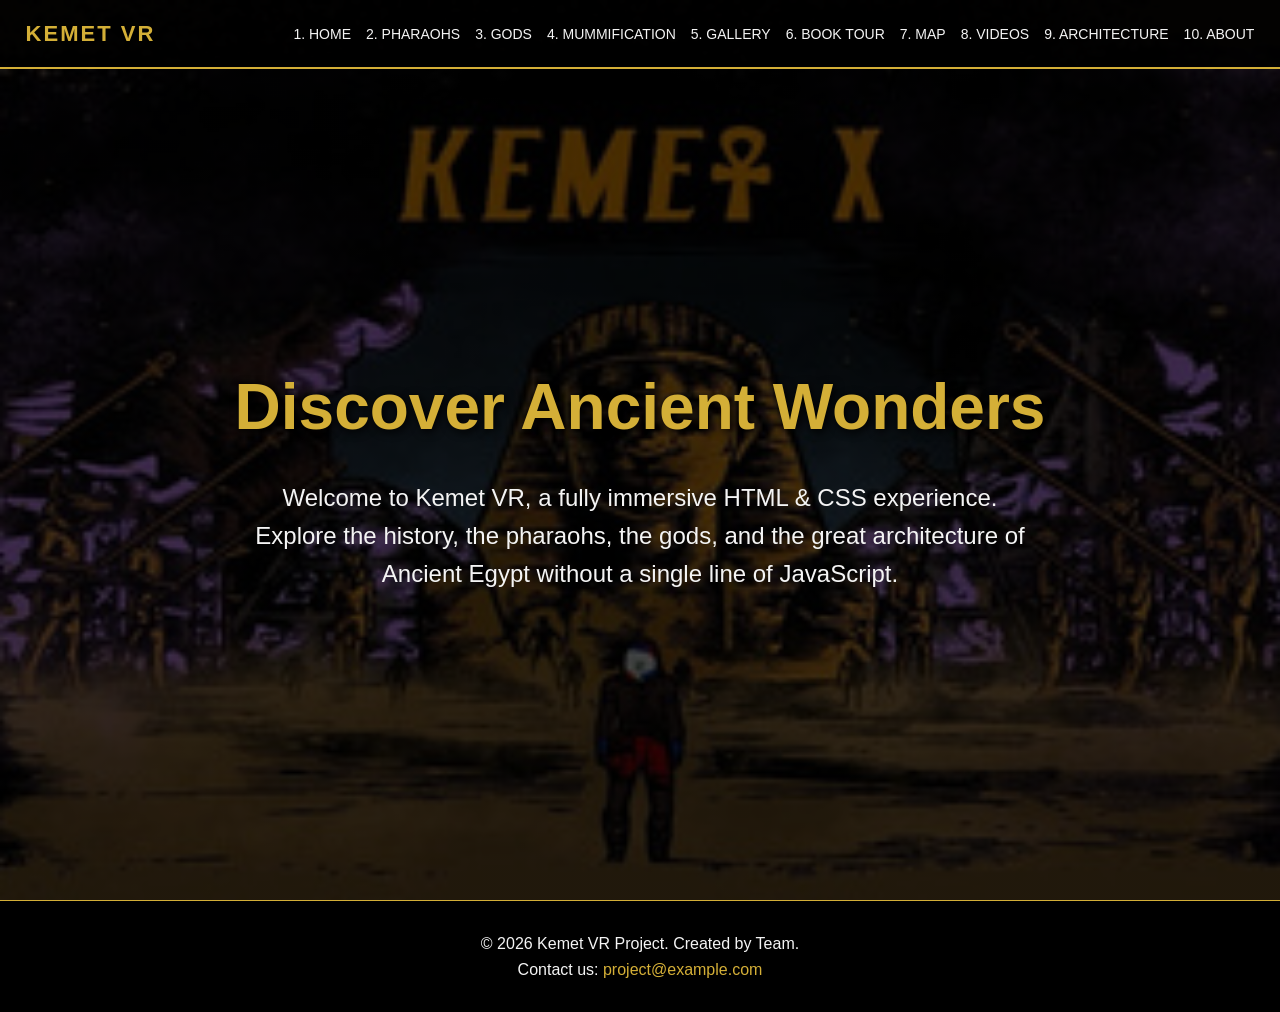
<file: index.html>
<!DOCTYPE html>
<html lang="en">
<head>
    <meta charset="UTF-8">
    <meta name="viewport" content="width=device-width, initial-scale=1.0">
    <title>Kemet VR - Home</title>
    <link rel="stylesheet" href="style.css">
</head>
<body>
    <header>
        <a href="index.html" class="logo">KEMET VR</a>
        <nav>
            <ul>
                <li><a href="index.html">1. Home</a></li>
                <li><a href="pharaohs.html">2. Pharaohs</a></li>
                <li><a href="gods.html">3. Gods</a></li>
                <li><a href="mummies.html">4. Mummification</a></li>
                <li><a href="gallery.html">5. Gallery</a></li>
                <li><a href="tour.html">6. Book Tour</a></li>
                <li><a href="map.html">7. Map</a></li>
                <li><a href="videos.html">8. Videos</a></li>
                <li><a href="architecture.html">9. Architecture</a></li>
                <li><a href="about.html">10. About</a></li>
            </ul>
        </nav>
    </header>

    <section id="home" class="page-section">
        <h1>Discover Ancient Wonders</h1>
        <p>Welcome to Kemet VR, a fully immersive HTML & CSS experience. Explore the history, the pharaohs, the gods, and the great architecture of Ancient Egypt without a single line of JavaScript.</p>
    </section>

    <footer>
        <p>© 2026 Kemet VR Project. Created by Team.</p>
        <p>Contact us: <a href="mailto:project@example.com">project@example.com</a></p>
    </footer>
</body>
</html>
</file>
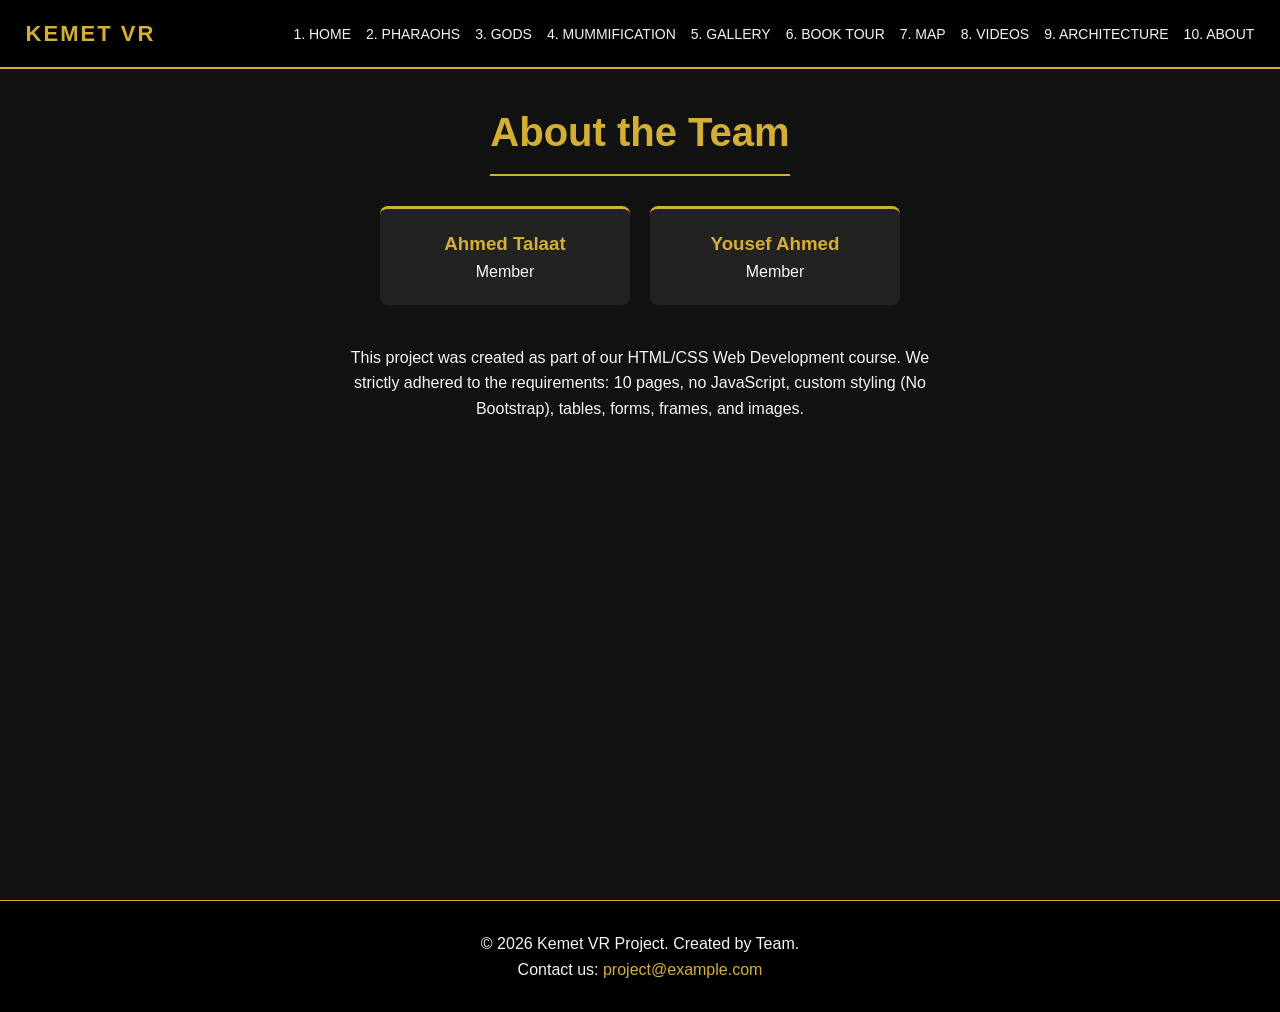
<file: about.html>
<!DOCTYPE html>
<html lang="en">
<head>
    <meta charset="UTF-8">
    <meta name="viewport" content="width=device-width, initial-scale=1.0">
    <title>Kemet VR - About</title>
    <link rel="stylesheet" href="style.css">
</head>
<body>
    <header>
        <a href="index.html" class="logo">KEMET VR</a>
        <nav>
            <ul>
                <li><a href="index.html">1. Home</a></li>
                <li><a href="pharaohs.html">2. Pharaohs</a></li>
                <li><a href="gods.html">3. Gods</a></li>
                <li><a href="mummies.html">4. Mummification</a></li>
                <li><a href="gallery.html">5. Gallery</a></li>
                <li><a href="tour.html">6. Book Tour</a></li>
                <li><a href="map.html">7. Map</a></li>
                <li><a href="videos.html">8. Videos</a></li>
                <li><a href="architecture.html">9. Architecture</a></li>
                <li><a href="about.html">10. About</a></li>
            </ul>
        </nav>
    </header>

    <section id="about" class="page-section">
        <h2 class="section-title">About the Team</h2>
        <div class="about-grid">
            <div class="team-member"><h3 style="color: var(--primary-color);">Ahmed Talaat</h3><p>Member</p></div>
            <div class="team-member"><h3 style="color: var(--primary-color);">Yousef Ahmed</h3><p>Member</p></div>
            
        </div>
        <p style="max-width: 600px; text-align: center; margin-bottom: 40px;">
            This project was created as part of our HTML/CSS Web Development course. We strictly adhered to the requirements: 10 pages, no JavaScript, custom styling (No Bootstrap), tables, forms, frames, and images.
        </p>
    </section>

    <footer>
        <p>© 2026 Kemet VR Project. Created by Team.</p>
        <p>Contact us: <a href="mailto:project@example.com">project@example.com</a></p>
    </footer>
</body>
</html>
</file>
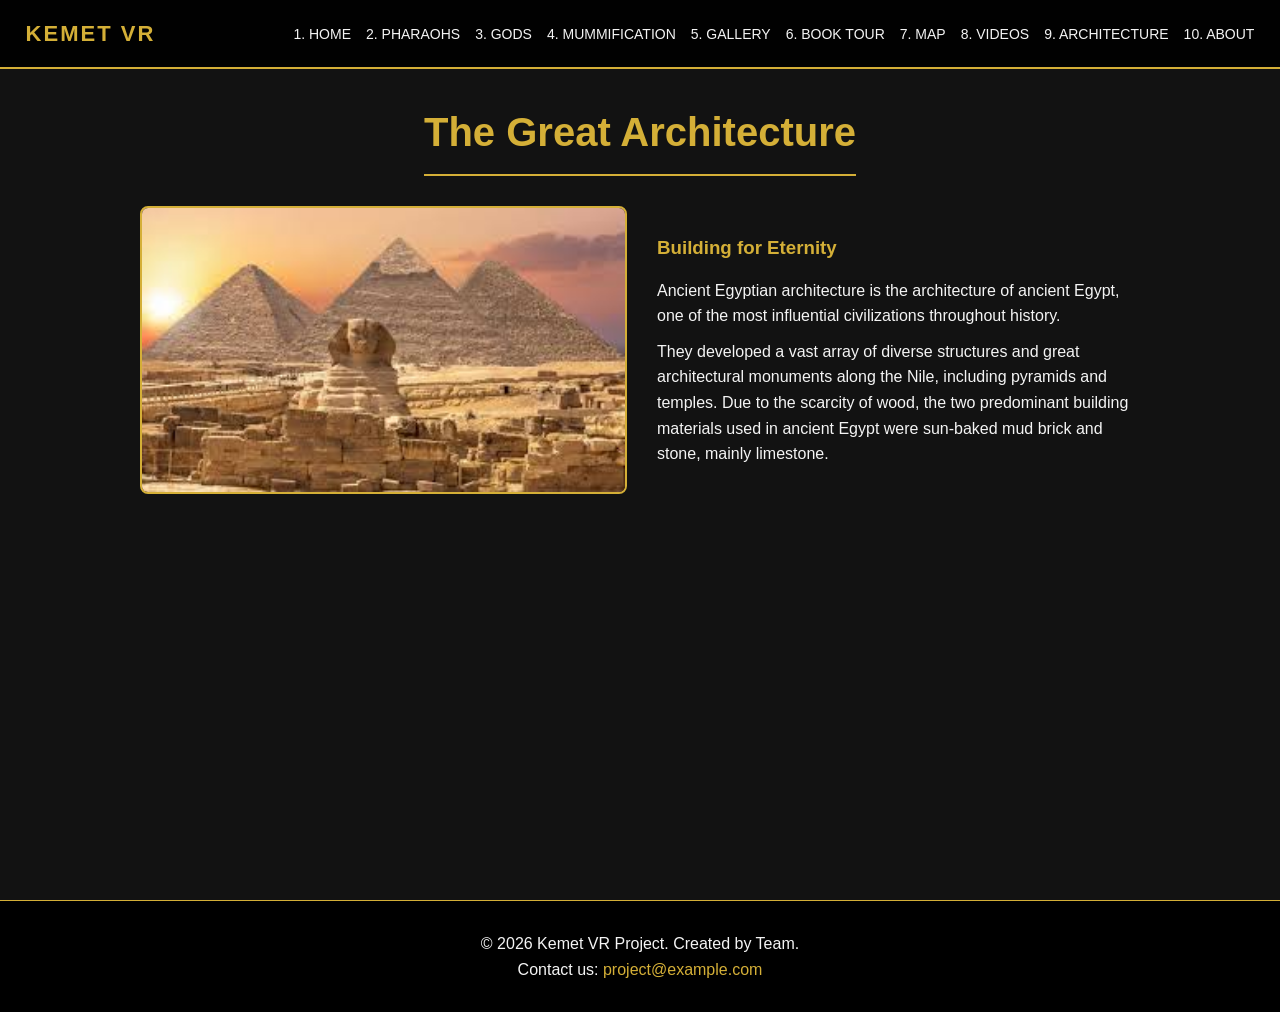
<file: architecture.html>
<!DOCTYPE html>
<html lang="en">
<head>
    <meta charset="UTF-8">
    <meta name="viewport" content="width=device-width, initial-scale=1.0">
    <title>Kemet VR - Architecture</title>
    <link rel="stylesheet" href="style.css">
</head>
<body>
    <header>
        <a href="index.html" class="logo">KEMET VR</a>
        <nav>
            <ul>
                <li><a href="index.html">1. Home</a></li>
                <li><a href="pharaohs.html">2. Pharaohs</a></li>
                <li><a href="gods.html">3. Gods</a></li>
                <li><a href="mummies.html">4. Mummification</a></li>
                <li><a href="gallery.html">5. Gallery</a></li>
                <li><a href="tour.html">6. Book Tour</a></li>
                <li><a href="map.html">7. Map</a></li>
                <li><a href="videos.html">8. Videos</a></li>
                <li><a href="architecture.html">9. Architecture</a></li>
                <li><a href="about.html">10. About</a></li>
            </ul>
        </nav>
    </header>

    <section id="architecture" class="page-section">
        <h2 class="section-title">The Great Architecture</h2>
        <div class="flex-row">
            <img src="arch.jpg" alt="Architecture">
            <div class="details">
                <h3 style="color: var(--primary-color); margin-bottom: 15px;">Building for Eternity</h3>
                <p style="margin-bottom: 10px;">Ancient Egyptian architecture is the architecture of ancient Egypt, one of the most influential civilizations throughout history.</p>
                <p>They developed a vast array of diverse structures and great architectural monuments along the Nile, including pyramids and temples. Due to the scarcity of wood, the two predominant building materials used in ancient Egypt were sun-baked mud brick and stone, mainly limestone.</p>
            </div>
        </div>
    </section>

    <footer>
        <p>© 2026 Kemet VR Project. Created by Team.</p>
        <p>Contact us: <a href="mailto:project@example.com">project@example.com</a></p>
    </footer>
</body>
</html>
</file>
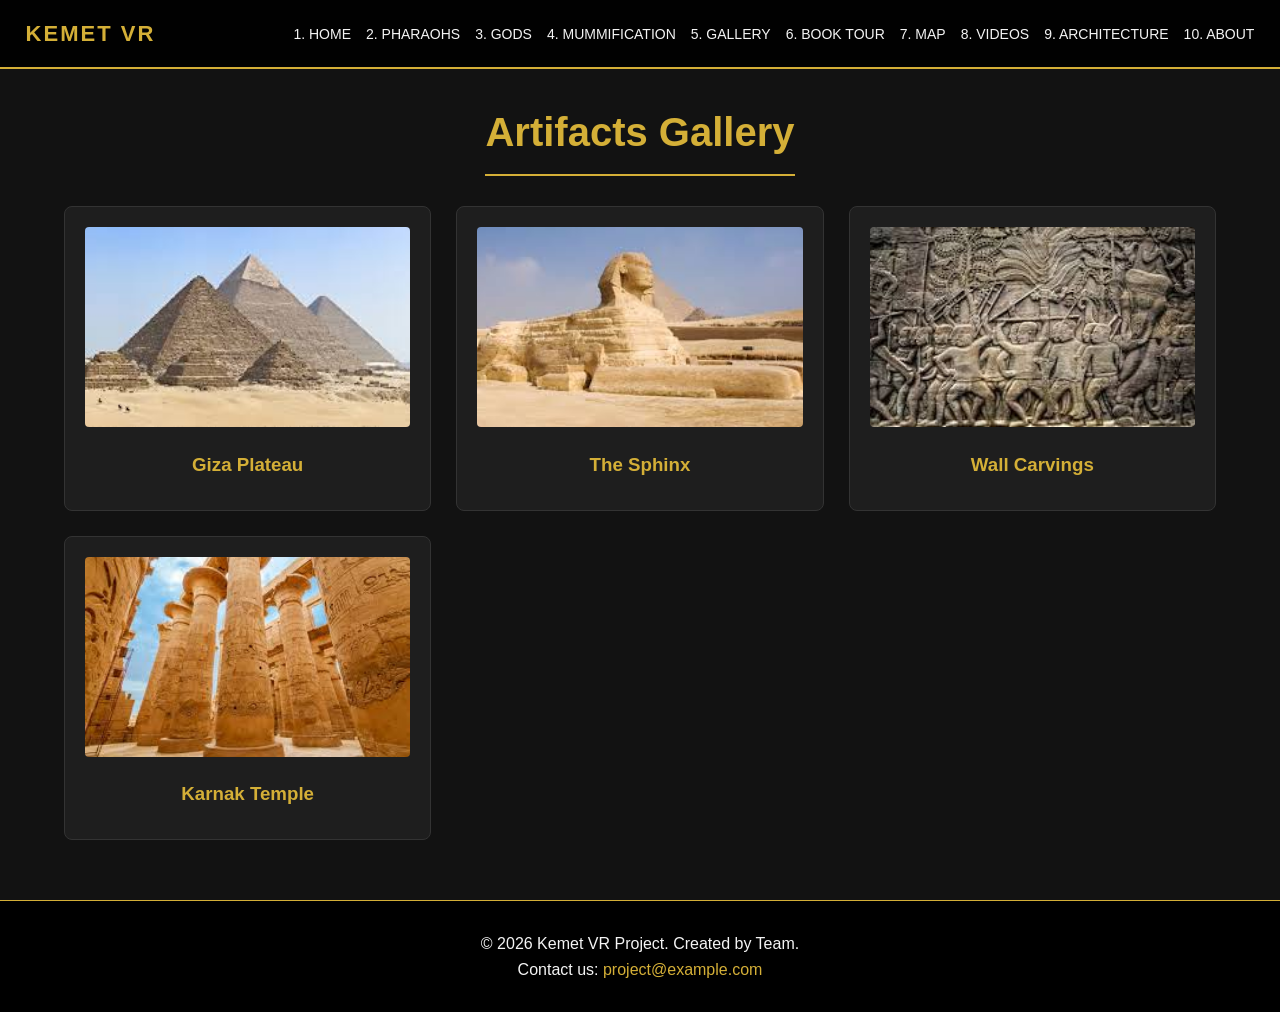
<file: gallery.html>
<!DOCTYPE html>
<html lang="en">
<head>
    <meta charset="UTF-8">
    <meta name="viewport" content="width=device-width, initial-scale=1.0">
    <title>Kemet VR - Gallery</title>
    <link rel="stylesheet" href="style.css">
</head>
<body>
    <header>
        <a href="index.html" class="logo">KEMET VR</a>
        <nav>
            <ul>
                <li><a href="index.html">1. Home</a></li>
                <li><a href="pharaohs.html">2. Pharaohs</a></li>
                <li><a href="gods.html">3. Gods</a></li>
                <li><a href="mummies.html">4. Mummification</a></li>
                <li><a href="gallery.html">5. Gallery</a></li>
                <li><a href="tour.html">6. Book Tour</a></li>
                <li><a href="map.html">7. Map</a></li>
                <li><a href="videos.html">8. Videos</a></li>
                <li><a href="architecture.html">9. Architecture</a></li>
                <li><a href="about.html">10. About</a></li>
            </ul>
        </nav>
    </header>

    <section id="gallery" class="page-section">
        <h2 class="section-title">Artifacts Gallery</h2>
        <div class="grid-cards">
            <div class="card"><img src="GP.jpg" alt="Pyramids"><h3>Giza Plateau</h3></div>
            <div class="card"><img src="shinx.jpg" alt="Sphinx"><h3>The Sphinx</h3></div>
            <div class="card"><img src="ancient.jpg" alt="Hieroglyphics"><h3>Wall Carvings</h3></div>
            <div class="card"><img src="karnak.jpg" alt="Temple"><h3>Karnak Temple</h3></div>
        </div>
    </section>

    <footer>
        <p>© 2026 Kemet VR Project. Created by Team.</p>
        <p>Contact us: <a href="mailto:project@example.com">project@example.com</a></p>
    </footer>
</body>
</html>
</file>
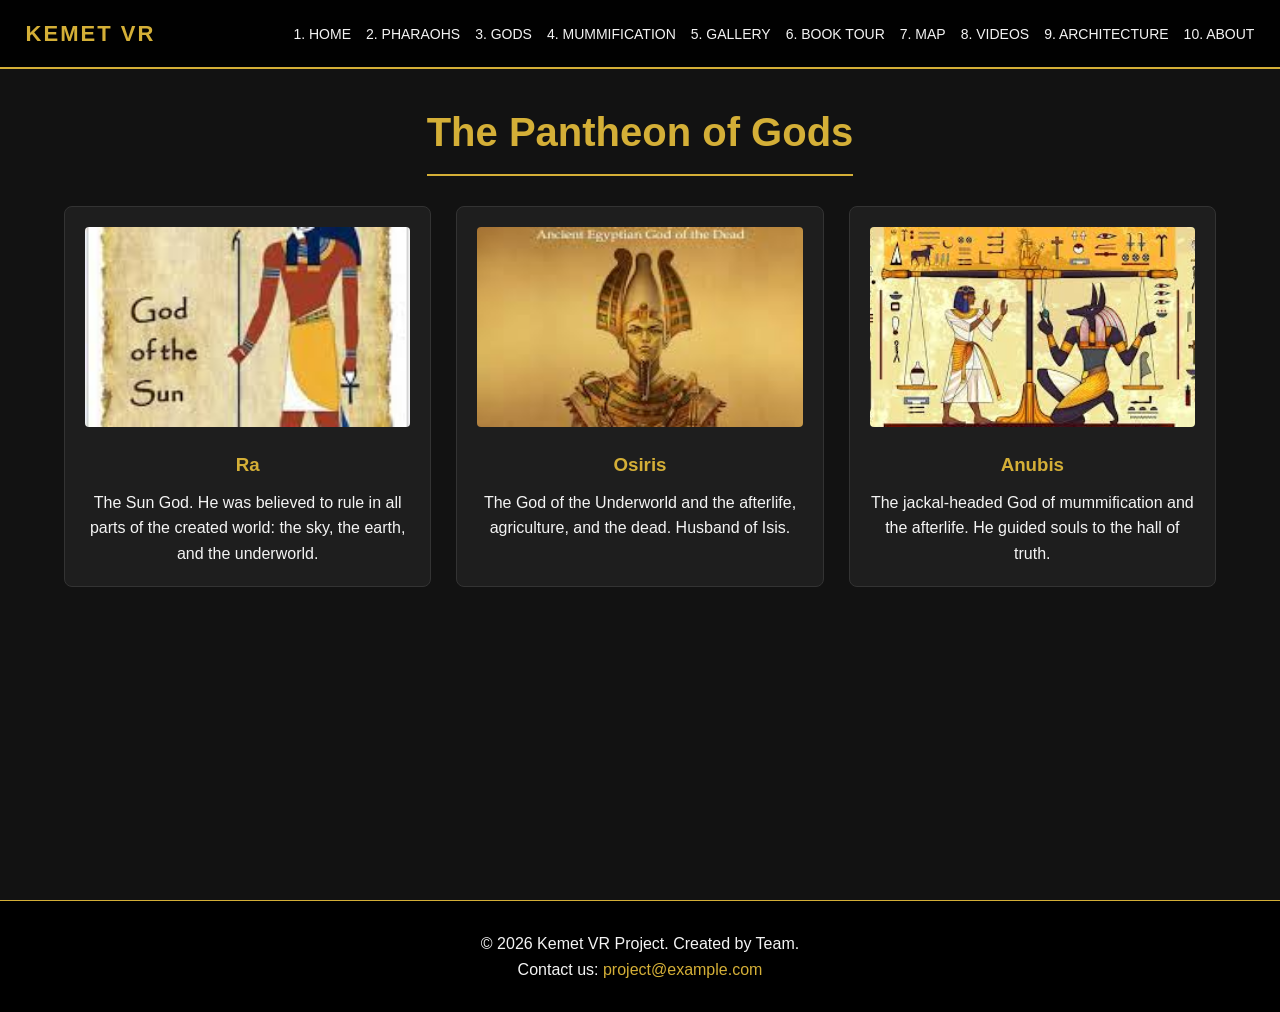
<file: gods.html>
<!DOCTYPE html>
<html lang="en">
<head>
    <meta charset="UTF-8">
    <meta name="viewport" content="width=device-width, initial-scale=1.0">
    <title>Kemet VR - Gods</title>
    <link rel="stylesheet" href="style.css">
</head>
<body>
    <header>
        <a href="index.html" class="logo">KEMET VR</a>
        <nav>
            <ul>
                <li><a href="index.html">1. Home</a></li>
                <li><a href="pharaohs.html">2. Pharaohs</a></li>
                <li><a href="gods.html">3. Gods</a></li>
                <li><a href="mummies.html">4. Mummification</a></li>
                <li><a href="gallery.html">5. Gallery</a></li>
                <li><a href="tour.html">6. Book Tour</a></li>
                <li><a href="map.html">7. Map</a></li>
                <li><a href="videos.html">8. Videos</a></li>
                <li><a href="architecture.html">9. Architecture</a></li>
                <li><a href="about.html">10. About</a></li>
            </ul>
        </nav>
    </header>

    <section id="gods" class="page-section">
        <h2 class="section-title">The Pantheon of Gods</h2>
        <div class="grid-cards">
            <div class="card">
                <img src="ra.jpg" alt="Ra">
                <h3>Ra</h3>
                <p>The Sun God. He was believed to rule in all parts of the created world: the sky, the earth, and the underworld.</p>
            </div>
            <div class="card">
                <img src="osiris.jpg" alt="Osiris">
                <h3>Osiris</h3>
                <p>The God of the Underworld and the afterlife, agriculture, and the dead. Husband of Isis.</p>
            </div>
            <div class="card">
                <img src="anubis.jpg" alt="Anubis">
                <h3>Anubis</h3>
                <p>The jackal-headed God of mummification and the afterlife. He guided souls to the hall of truth.</p>
            </div>
        </div>
    </section>

    <footer>
        <p>© 2026 Kemet VR Project. Created by Team.</p>
        <p>Contact us: <a href="mailto:project@example.com">project@example.com</a></p>
    </footer>
</body>
</html>
</file>
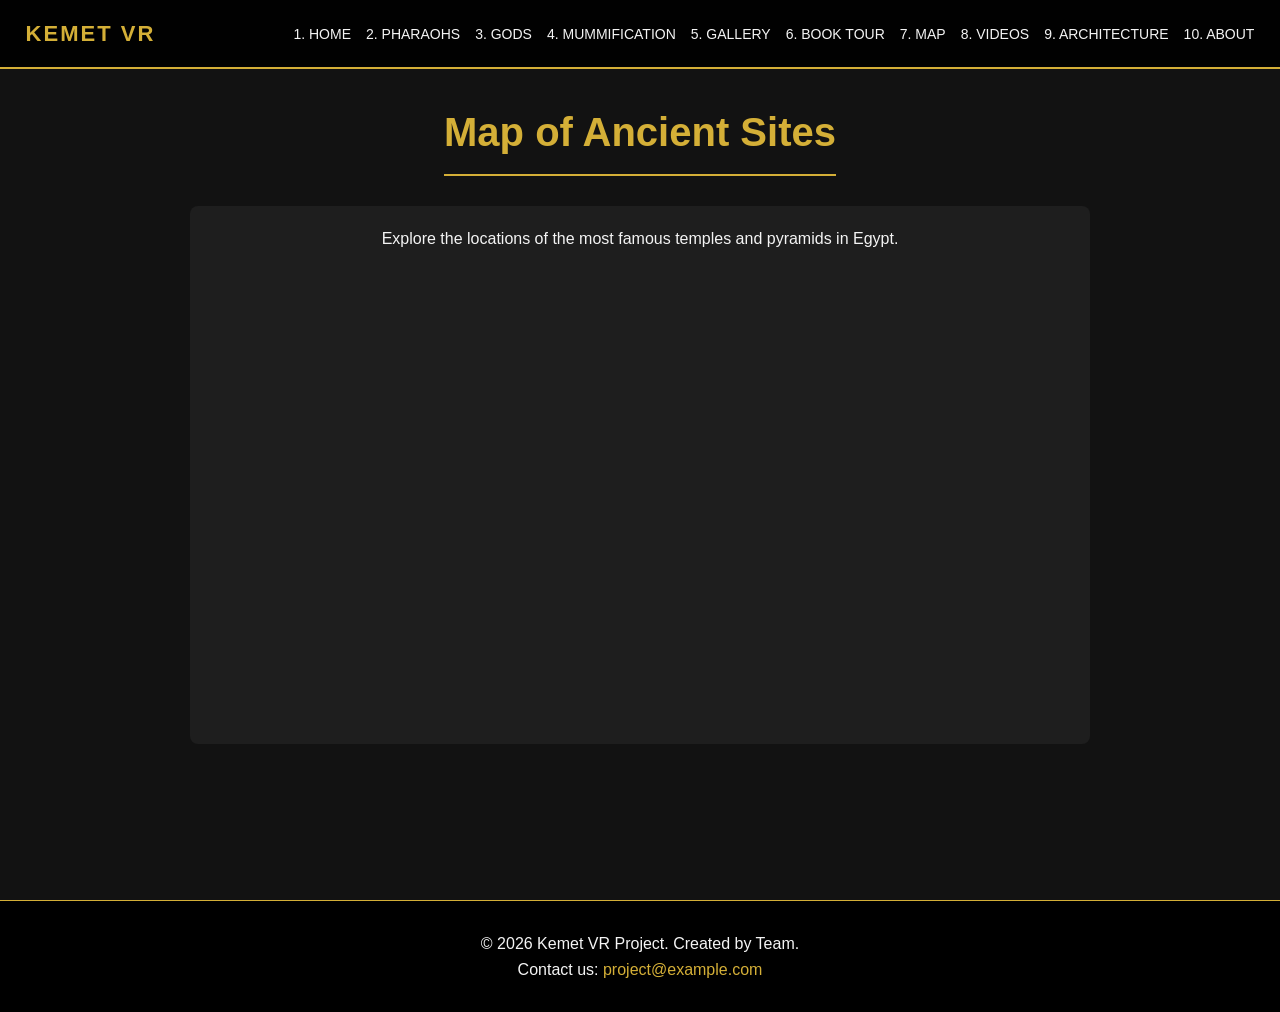
<file: map.html>
<!DOCTYPE html>
<html lang="en">
<head>
    <meta charset="UTF-8">
    <meta name="viewport" content="width=device-width, initial-scale=1.0">
    <title>Kemet VR - Map</title>
    <link rel="stylesheet" href="style.css">
</head>
<body>
    <header>
        <a href="index.html" class="logo">KEMET VR</a>
        <nav>
            <ul>
                <li><a href="index.html">1. Home</a></li>
                <li><a href="pharaohs.html">2. Pharaohs</a></li>
                <li><a href="gods.html">3. Gods</a></li>
                <li><a href="mummies.html">4. Mummification</a></li>
                <li><a href="gallery.html">5. Gallery</a></li>
                <li><a href="tour.html">6. Book Tour</a></li>
                <li><a href="map.html">7. Map</a></li>
                <li><a href="videos.html">8. Videos</a></li>
                <li><a href="architecture.html">9. Architecture</a></li>
                <li><a href="about.html">10. About</a></li>
            </ul>
        </nav>
    </header>

    <section id="map" class="page-section">
        <h2 class="section-title">Map of Ancient Sites</h2>
        <div class="iframe-container">
            <p style="margin-bottom: 15px;">Explore the locations of the most famous temples and pyramids in Egypt.</p>
            <iframe src="https://www.google.com/maps/embed?pb=!1m18!1m12!1m3!1d110502.61185043695!2d31.062828604365775!3d29.977296233481498!2m3!1f0!2f0!3f0!3m2!1i1024!2i768!4f13.1!3m3!1m2!1s0x14584587ac8f291b%3A0x810c2f3fa2a52424!2sGiza%20Necropolis!5e0!3m2!1sen!2seg!4v1700000000000!5m2!1sen!2seg" allowfullscreen="" loading="lazy" referrerpolicy="no-referrer-when-downgrade"></iframe>
        </div>
    </section>

    <footer>
        <p>© 2026 Kemet VR Project. Created by Team.</p>
        <p>Contact us: <a href="mailto:project@example.com">project@example.com</a></p>
    </footer>
</body>
</html>
</file>
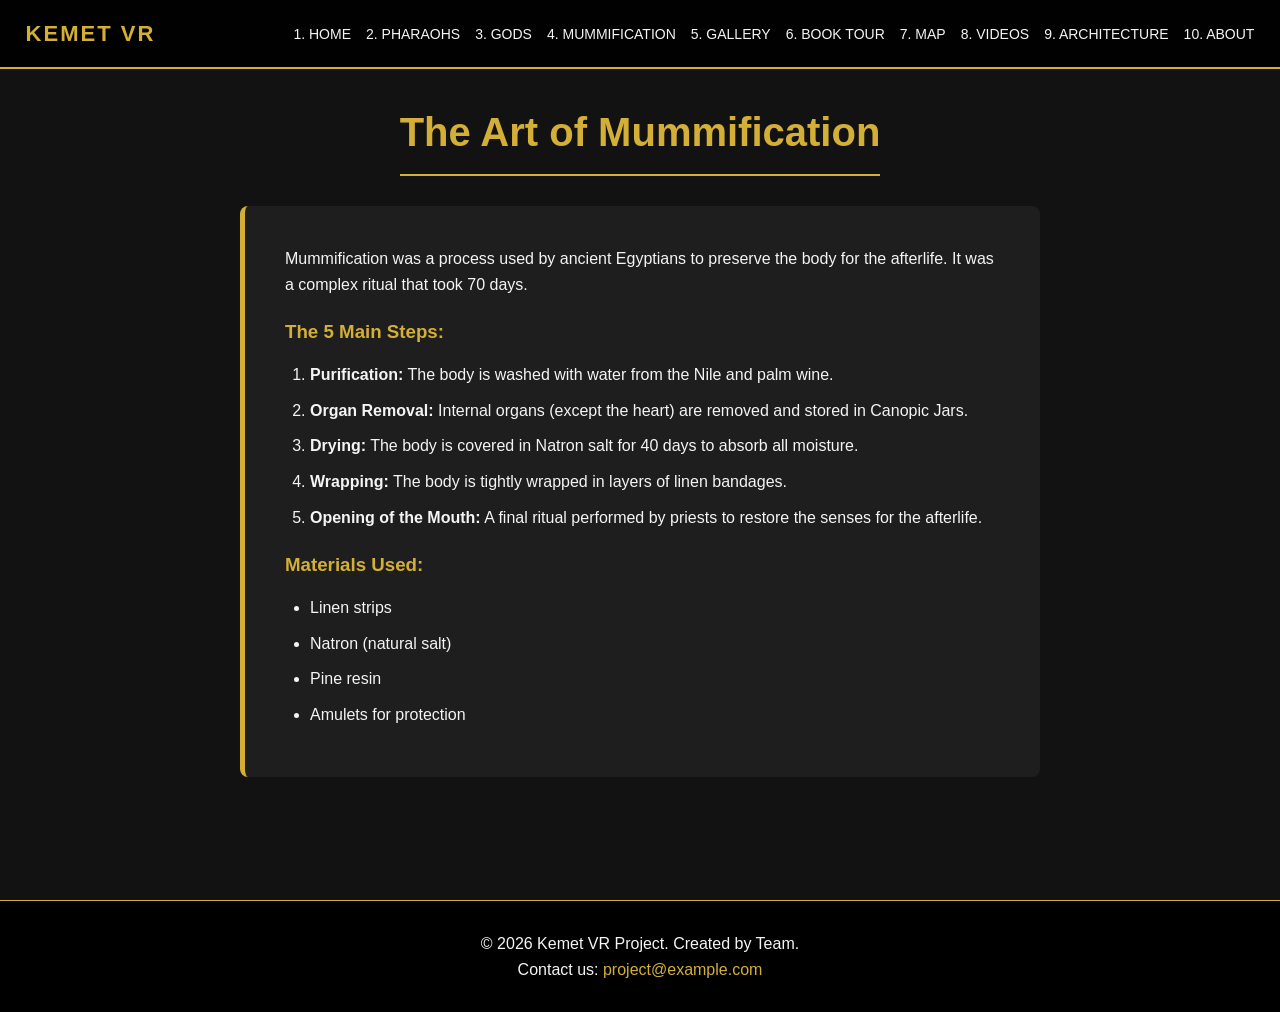
<file: mummies.html>
<!DOCTYPE html>
<html lang="en">
<head>
    <meta charset="UTF-8">
    <meta name="viewport" content="width=device-width, initial-scale=1.0">
    <title>Kemet VR - Mummification</title>
    <link rel="stylesheet" href="style.css">
</head>
<body>
    <header>
        <a href="index.html" class="logo">KEMET VR</a>
        <nav>
            <ul>
                <li><a href="index.html">1. Home</a></li>
                <li><a href="pharaohs.html">2. Pharaohs</a></li>
                <li><a href="gods.html">3. Gods</a></li>
                <li><a href="mummies.html">4. Mummification</a></li>
                <li><a href="gallery.html">5. Gallery</a></li>
                <li><a href="tour.html">6. Book Tour</a></li>
                <li><a href="map.html">7. Map</a></li>
                <li><a href="videos.html">8. Videos</a></li>
                <li><a href="architecture.html">9. Architecture</a></li>
                <li><a href="about.html">10. About</a></li>
            </ul>
        </nav>
    </header>

    <section id="mummies" class="page-section">
        <h2 class="section-title">The Art of Mummification</h2>
        <div class="text-content">
            <p>Mummification was a process used by ancient Egyptians to preserve the body for the afterlife. It was a complex ritual that took 70 days.</p>
            <h3>The 5 Main Steps:</h3>
            <ol>
                <li><strong>Purification:</strong> The body is washed with water from the Nile and palm wine.</li>
                <li><strong>Organ Removal:</strong> Internal organs (except the heart) are removed and stored in Canopic Jars.</li>
                <li><strong>Drying:</strong> The body is covered in Natron salt for 40 days to absorb all moisture.</li>
                <li><strong>Wrapping:</strong> The body is tightly wrapped in layers of linen bandages.</li>
                <li><strong>Opening of the Mouth:</strong> A final ritual performed by priests to restore the senses for the afterlife.</li>
            </ol>
            <h3>Materials Used:</h3>
            <ul>
                <li>Linen strips</li><li>Natron (natural salt)</li><li>Pine resin</li><li>Amulets for protection</li>
            </ul>
        </div>
    </section>

    <footer>
        <p>© 2026 Kemet VR Project. Created by Team.</p>
        <p>Contact us: <a href="mailto:project@example.com">project@example.com</a></p>
    </footer>
</body>
</html>
</file>
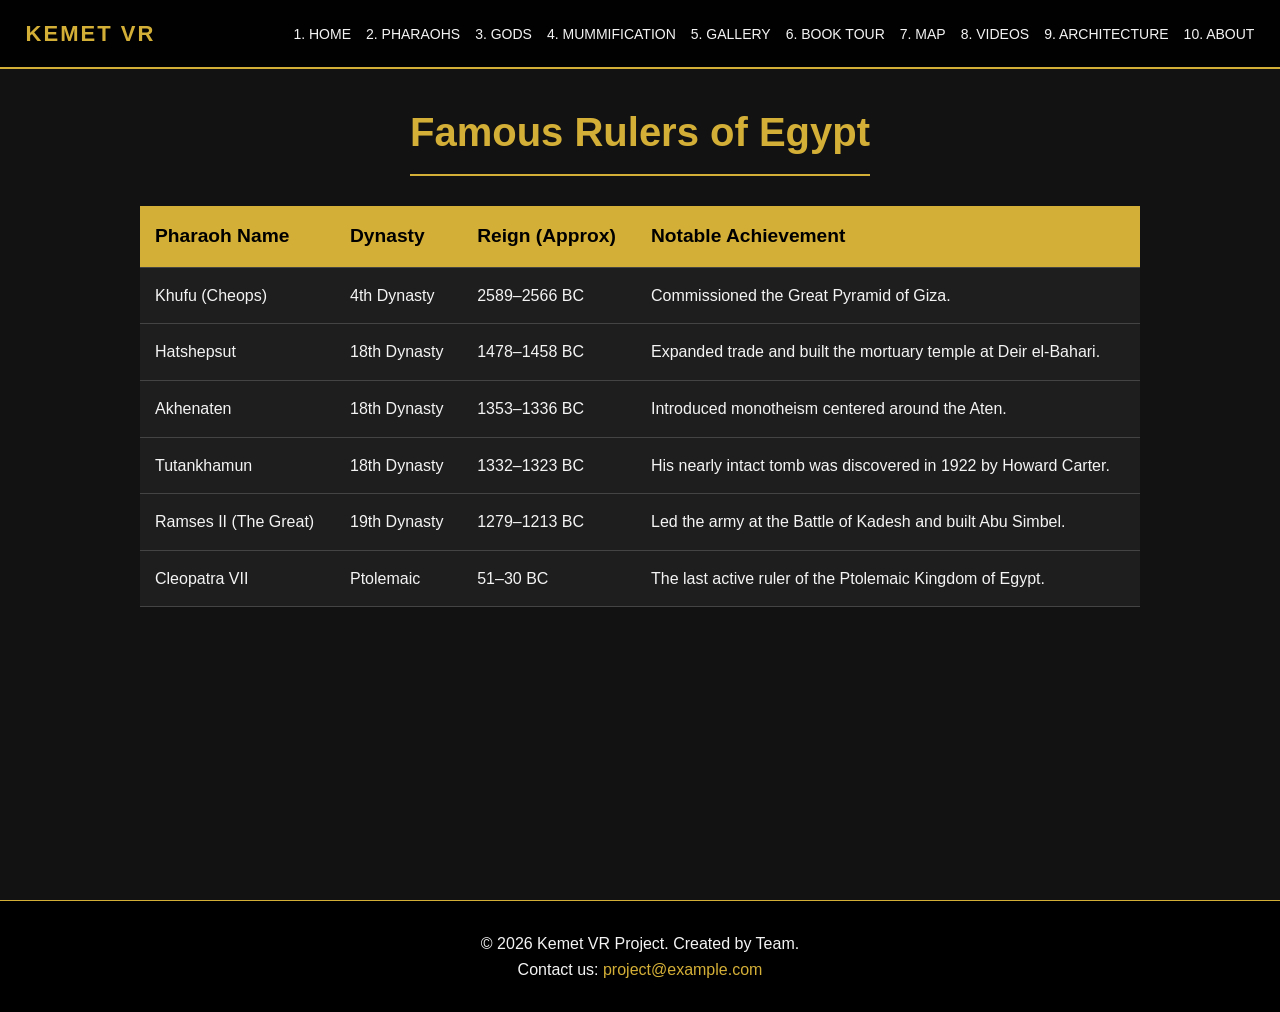
<file: pharaohs.html>
<!DOCTYPE html>
<html lang="en">
<head>
    <meta charset="UTF-8">
    <meta name="viewport" content="width=device-width, initial-scale=1.0">
    <title>Kemet VR - Pharaohs</title>
    <link rel="stylesheet" href="style.css">
</head>
<body>
    <header>
        <a href="index.html" class="logo">KEMET VR</a>
        <nav>
            <ul>
                <li><a href="index.html">1. Home</a></li>
                <li><a href="pharaohs.html">2. Pharaohs</a></li>
                <li><a href="gods.html">3. Gods</a></li>
                <li><a href="mummies.html">4. Mummification</a></li>
                <li><a href="gallery.html">5. Gallery</a></li>
                <li><a href="tour.html">6. Book Tour</a></li>
                <li><a href="map.html">7. Map</a></li>
                <li><a href="videos.html">8. Videos</a></li>
                <li><a href="architecture.html">9. Architecture</a></li>
                <li><a href="about.html">10. About</a></li>
            </ul>
        </nav>
    </header>

    <section id="pharaohs" class="page-section">
        <h2 class="section-title">Famous Rulers of Egypt</h2>
        <div class="table-wrapper">
            <table>
                <thead>
                    <tr>
                        <th>Pharaoh Name</th><th>Dynasty</th><th>Reign (Approx)</th><th>Notable Achievement</th>
                    </tr>
                </thead>
                <tbody>
                    <tr><td>Khufu (Cheops)</td><td>4th Dynasty</td><td>2589–2566 BC</td><td>Commissioned the Great Pyramid of Giza.</td></tr>
                    <tr><td>Hatshepsut</td><td>18th Dynasty</td><td>1478–1458 BC</td><td>Expanded trade and built the mortuary temple at Deir el-Bahari.</td></tr>
                    <tr><td>Akhenaten</td><td>18th Dynasty</td><td>1353–1336 BC</td><td>Introduced monotheism centered around the Aten.</td></tr>
                    <tr><td>Tutankhamun</td><td>18th Dynasty</td><td>1332–1323 BC</td><td>His nearly intact tomb was discovered in 1922 by Howard Carter.</td></tr>
                    <tr><td>Ramses II (The Great)</td><td>19th Dynasty</td><td>1279–1213 BC</td><td>Led the army at the Battle of Kadesh and built Abu Simbel.</td></tr>
                    <tr><td>Cleopatra VII</td><td>Ptolemaic</td><td>51–30 BC</td><td>The last active ruler of the Ptolemaic Kingdom of Egypt.</td></tr>
                </tbody>
            </table>
        </div>
    </section>

    <footer>
        <p>© 2026 Kemet VR Project. Created by Team.</p>
        <p>Contact us: <a href="mailto:project@example.com">project@example.com</a></p>
    </footer>
</body>
</html>
</file>
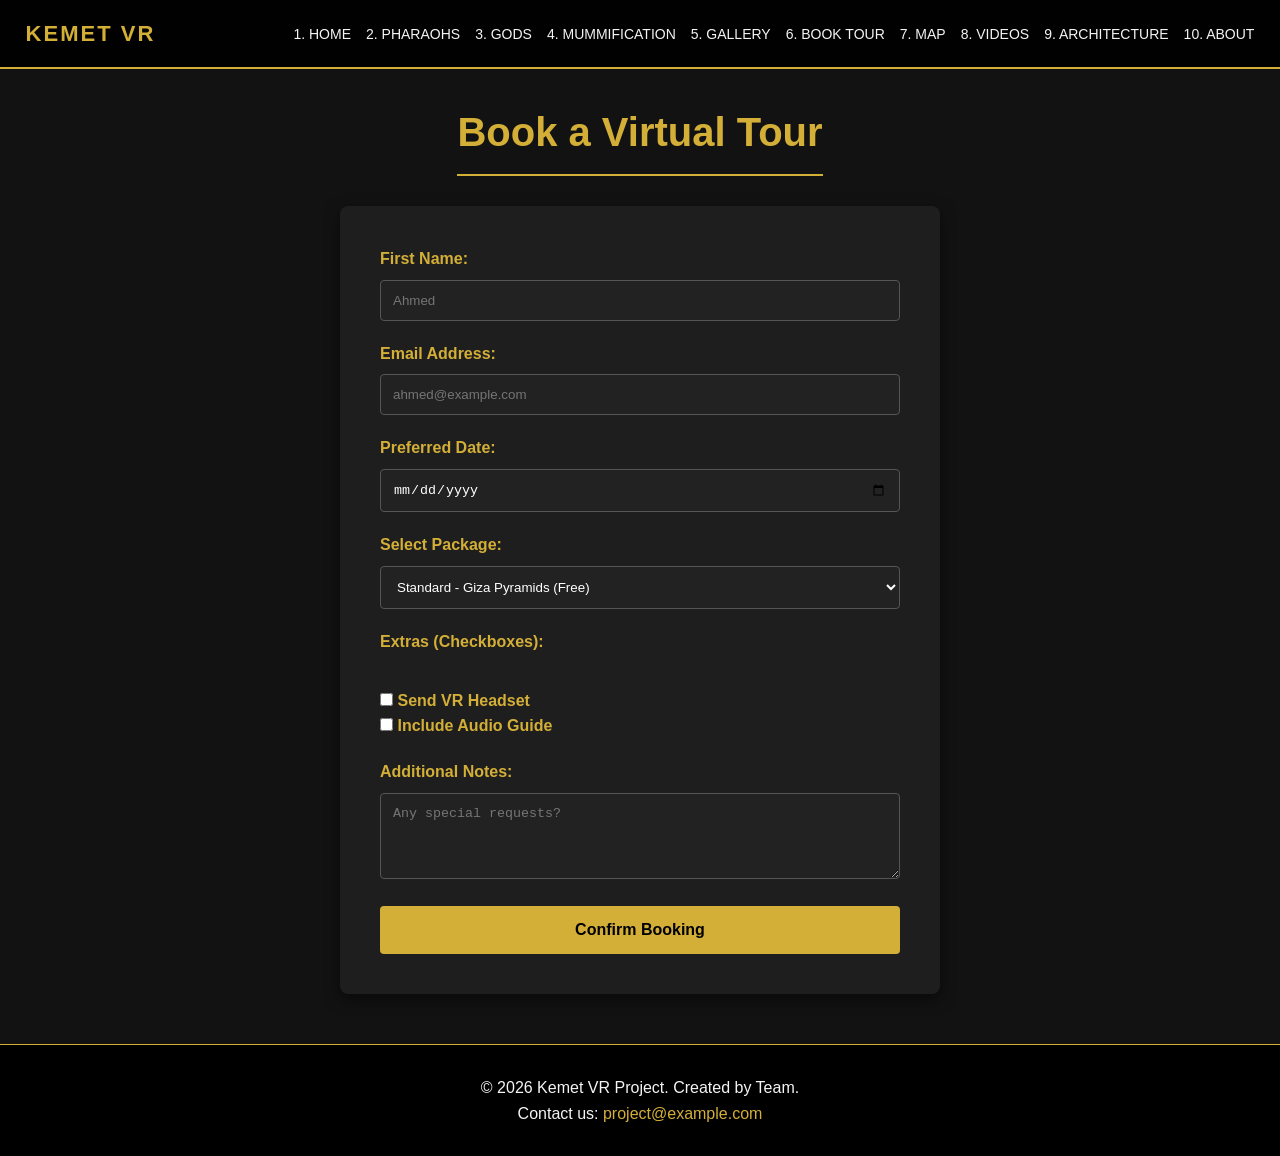
<file: tour.html>
<!DOCTYPE html>
<html lang="en">
<head>
    <meta charset="UTF-8">
    <meta name="viewport" content="width=device-width, initial-scale=1.0">
    <title>Kemet VR - Book Tour</title>
    <link rel="stylesheet" href="style.css">
</head>
<body>
    <header>
        <a href="index.html" class="logo">KEMET VR</a>
        <nav>
            <ul>
                <li><a href="index.html">1. Home</a></li>
                <li><a href="pharaohs.html">2. Pharaohs</a></li>
                <li><a href="gods.html">3. Gods</a></li>
                <li><a href="mummies.html">4. Mummification</a></li>
                <li><a href="gallery.html">5. Gallery</a></li>
                <li><a href="tour.html">6. Book Tour</a></li>
                <li><a href="map.html">7. Map</a></li>
                <li><a href="videos.html">8. Videos</a></li>
                <li><a href="architecture.html">9. Architecture</a></li>
                <li><a href="about.html">10. About</a></li>
            </ul>
        </nav>
    </header>

    <section id="tour" class="page-section">
        <h2 class="section-title">Book a Virtual Tour</h2>
        <div class="form-section">
            <form action="#" method="POST">
                <div class="form-group"><label for="fname">First Name:</label><input type="text" id="fname" name="fname" required placeholder="Ahmed"></div>
                <div class="form-group"><label for="email">Email Address:</label><input type="email" id="email" name="email" required placeholder="ahmed@example.com"></div>
                <div class="form-group"><label>Preferred Date:</label><input type="date" name="date" required></div>
                <div class="form-group"><label for="package">Select Package:</label>
                    <select id="package" name="package">
                        <option value="standard">Standard - Giza Pyramids (Free)</option>
                        <option value="premium">Premium - Luxor & Aswan ($10)</option>
                        <option value="vip">VIP - Full Kingdom Access ($25)</option>
                    </select>
                </div>
                <div class="form-group"><label>Extras (Checkboxes):</label><br>
                    <input type="checkbox" id="vr" name="vr" value="yes" style="width: auto;"> <label for="vr" style="display:inline;">Send VR Headset</label><br>
                    <input type="checkbox" id="guide" name="guide" value="yes" style="width: auto;"> <label for="guide" style="display:inline;">Include Audio Guide</label>
                </div>
                <div class="form-group"><label for="message">Additional Notes:</label><textarea id="message" name="message" rows="4" placeholder="Any special requests?"></textarea></div>
                <button type="submit">Confirm Booking</button>
            </form>
        </div>
    </section>

    <footer>
        <p>© 2026 Kemet VR Project. Created by Team.</p>
        <p>Contact us: <a href="mailto:project@example.com">project@example.com</a></p>
    </footer>
</body>
</html>
</file>
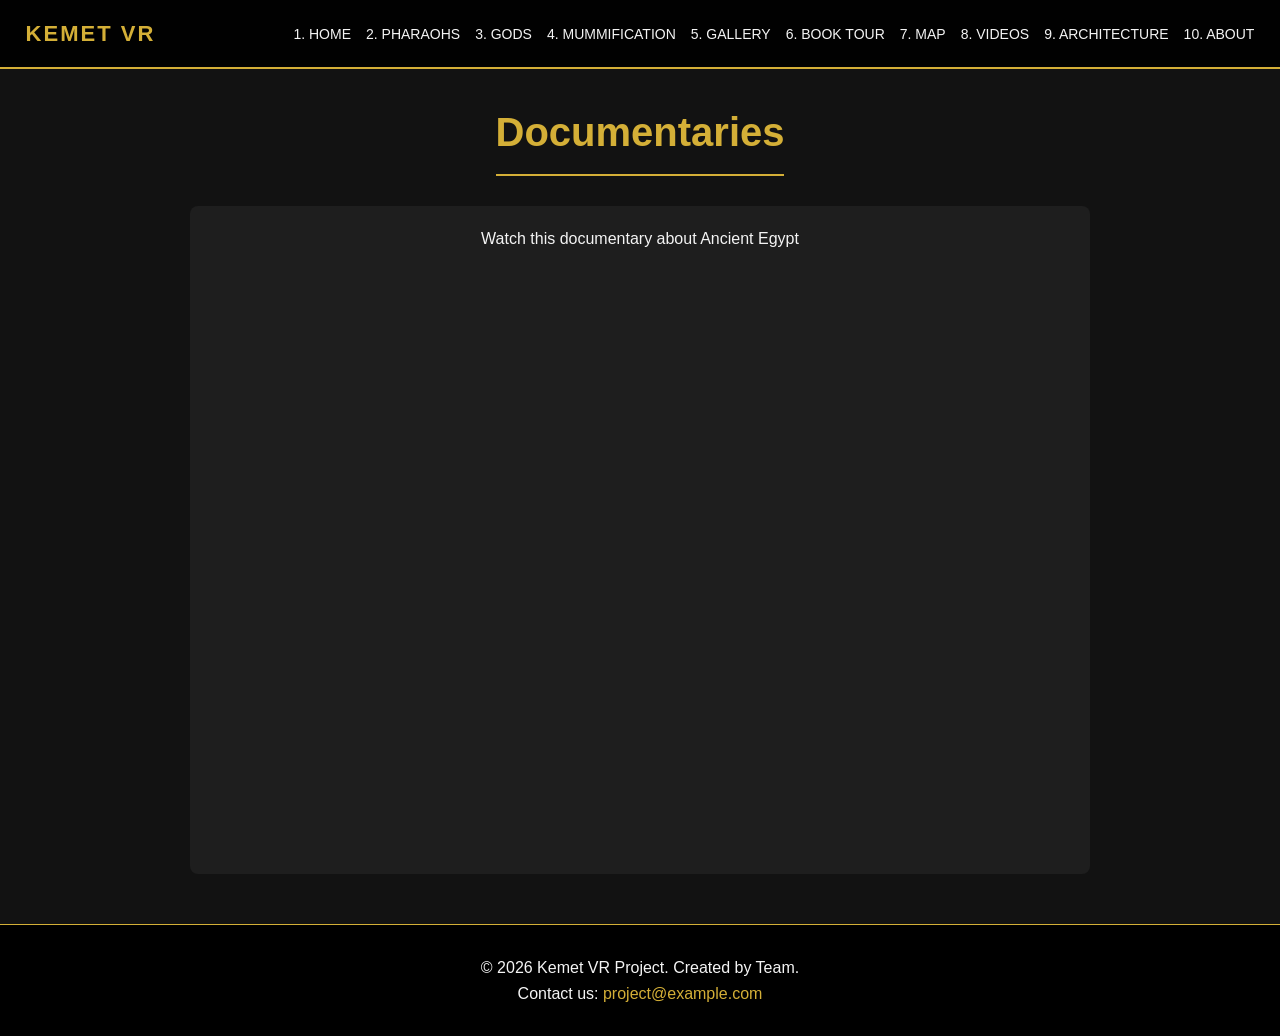
<file: videos.html>
<!DOCTYPE html>
<html lang="en">
<head>
    <meta charset="UTF-8">
    <meta name="viewport" content="width=device-width, initial-scale=1.0">
    <title>Kemet VR - Videos</title>
    <link rel="stylesheet" href="style.css">

    <style>
        .iframe-container {
            position: relative;
            padding-bottom: 56.25%;
            height: 0;
            overflow: hidden;
            max-width: 900px;
            margin: auto;
        }

        .iframe-container iframe {
            position: absolute;
            top: 0;
            left: 0;
            width: 100%;
            height: 100%;
        }
    </style>
</head>

<body>
    <header>
        <a href="index.html" class="logo">KEMET VR</a>
        <nav>
            <ul>
                <li><a href="index.html">1. Home</a></li>
                <li><a href="pharaohs.html">2. Pharaohs</a></li>
                <li><a href="gods.html">3. Gods</a></li>
                <li><a href="mummies.html">4. Mummification</a></li>
                <li><a href="gallery.html">5. Gallery</a></li>
                <li><a href="tour.html">6. Book Tour</a></li>
                <li><a href="map.html">7. Map</a></li>
                <li><a href="videos.html">8. Videos</a></li>
                <li><a href="architecture.html">9. Architecture</a></li>
                <li><a href="about.html">10. About</a></li>
            </ul>
        </nav>
    </header>

    <section id="videos" class="page-section">
        <h2 class="section-title">Documentaries</h2>

        <div class="iframe-container">
            <p style="margin-bottom: 15px; text-align:center;">
                Watch this documentary about Ancient Egypt
            </p>

            <!-- YOUR VIDEO -->
            <iframe 
                src="https://www.youtube.com/embed/dm8945K4dH0"
                title="Ancient Egypt Documentary"
                frameborder="0"
                allow="accelerometer; autoplay; clipboard-write; encrypted-media; gyroscope; picture-in-picture"
                allowfullscreen>
            </iframe>
        </div>

    </section>

    <footer>
        <p>© 2026 Kemet VR Project. Created by Team.</p>
        <p>Contact us: <a href="mailto:project@example.com">project@example.com</a></p>
    </footer>
</body>
</html>
</file>
<file: style.css>
:root {
    --primary-color: #d4af37;
    --bg-dark: #121212;
    --text-light: #f4f4f4;
    --card-bg: #1e1e1e;
    --header-bg: rgba(0, 0, 0, 0.9);
}

* { margin: 0; padding: 0; box-sizing: border-box; }
html { scroll-behavior: smooth; }
body {
    font-family: 'Segoe UI', Tahoma, Geneva, Verdana, sans-serif;
    background-color: var(--bg-dark); color: var(--text-light); line-height: 1.6;
}

header {
    background-color: var(--header-bg); padding: 1rem 2%; display: flex;
    justify-content: space-between; align-items: center;
    border-bottom: 2px solid var(--primary-color); position: fixed;
    width: 100%; top: 0; z-index: 1000;
}
.logo {
    font-size: 22px; font-weight: bold; color: var(--primary-color);
    text-decoration: none; letter-spacing: 2px;
}
nav ul { list-style: none; display: flex; flex-wrap: wrap; gap: 15px; justify-content: center; }
nav a {
    color: var(--text-light); text-decoration: none; font-size: 14px;
    text-transform: uppercase; transition: color 0.3s ease;
}
nav a:hover { color: var(--primary-color); }

.page-section {
    min-height: 100vh; padding: 100px 5% 50px; display: flex;
    flex-direction: column; align-items: center;
}
.section-title {
    color: var(--primary-color); margin-bottom: 30px; font-size: 2.5rem;
    text-align: center; border-bottom: 2px solid var(--primary-color); padding-bottom: 10px;
}

#home {
    background: linear-gradient(rgba(0,0,0,0.7), rgba(0,0,0,0.7)), url('header.jpg') center/cover;
    justify-content: center;
}
#home h1 { font-size: 4rem; color: var(--primary-color); margin-bottom: 20px; text-shadow: 2px 2px 10px #000; }
#home p { font-size: 1.5rem; max-width: 800px; text-align: center; }

.table-wrapper { width: 100%; max-width: 1000px; overflow-x: auto; }
table { width: 100%; border-collapse: collapse; background-color: var(--card-bg); box-shadow: 0 5px 15px rgba(0,0,0,0.5); }
th, td { padding: 15px; text-align: left; border-bottom: 1px solid #444; }
th { background-color: var(--primary-color); color: #000; font-size: 1.2rem; }
tr:hover { background-color: #333; }

.grid-cards { display: grid; grid-template-columns: repeat(auto-fit, minmax(280px, 1fr)); gap: 25px; width: 100%; max-width: 1200px; }
.card { background-color: var(--card-bg); padding: 20px; border-radius: 8px; border: 1px solid #333; transition: transform 0.3s ease, box-shadow 0.3s ease; text-align: center; }
.card:hover { transform: translateY(-10px); box-shadow: 0 10px 20px rgba(212, 175, 55, 0.2); border-color: var(--primary-color); }
.card img { width: 100%; height: 200px; object-fit: cover; border-radius: 4px; margin-bottom: 15px; }
.card h3 { color: var(--primary-color); margin-bottom: 10px; }

.text-content { max-width: 800px; background-color: var(--card-bg); padding: 40px; border-radius: 8px; border-left: 5px solid var(--primary-color); }
.text-content h3 { color: var(--primary-color); margin-top: 20px; }
.text-content ol, .text-content ul { margin-top: 15px; margin-left: 25px; }
.text-content li { margin-bottom: 10px; }

.form-section { background-color: var(--card-bg); padding: 40px; border-radius: 8px; width: 100%; max-width: 600px; box-shadow: 0 5px 15px rgba(0,0,0,0.5); }
.form-group { margin-bottom: 20px; }
label { display: block; margin-bottom: 8px; color: var(--primary-color); font-weight: bold; }
input, select, textarea { width: 100%; padding: 12px; border: 1px solid #555; background-color: #222; color: white; border-radius: 4px; }
input:focus, select:focus, textarea:focus { outline: none; border-color: var(--primary-color); }
button { background-color: var(--primary-color); color: #000; padding: 15px 20px; border: none; border-radius: 4px; cursor: pointer; font-weight: bold; font-size: 16px; width: 100%; transition: background 0.3s; }
button:hover { background-color: #fff; }

.iframe-container { width: 100%; max-width: 900px; background-color: var(--card-bg); padding: 20px; border-radius: 8px; text-align: center; }
iframe { width: 100%; height: 450px; border: none; border-radius: 4px; }

.flex-row { display: flex; flex-wrap: wrap; gap: 30px; max-width: 1000px; align-items: center; }
.flex-row img { flex: 1; min-width: 300px; max-width: 100%; border-radius: 8px; border: 2px solid var(--primary-color); }
.flex-row .details { flex: 1; min-width: 300px; }

.about-grid { display: flex; gap: 20px; justify-content: center; flex-wrap: wrap; margin-bottom: 40px; }
.team-member { background: #222; padding: 20px; border-radius: 8px; text-align: center; width: 250px; border-top: 3px solid var(--primary-color); }
footer { text-align: center; padding: 30px; background-color: #000; border-top: 1px solid var(--primary-color); margin-top: auto; width: 100%; }
footer a { color: var(--primary-color); text-decoration: none; }
</file>
